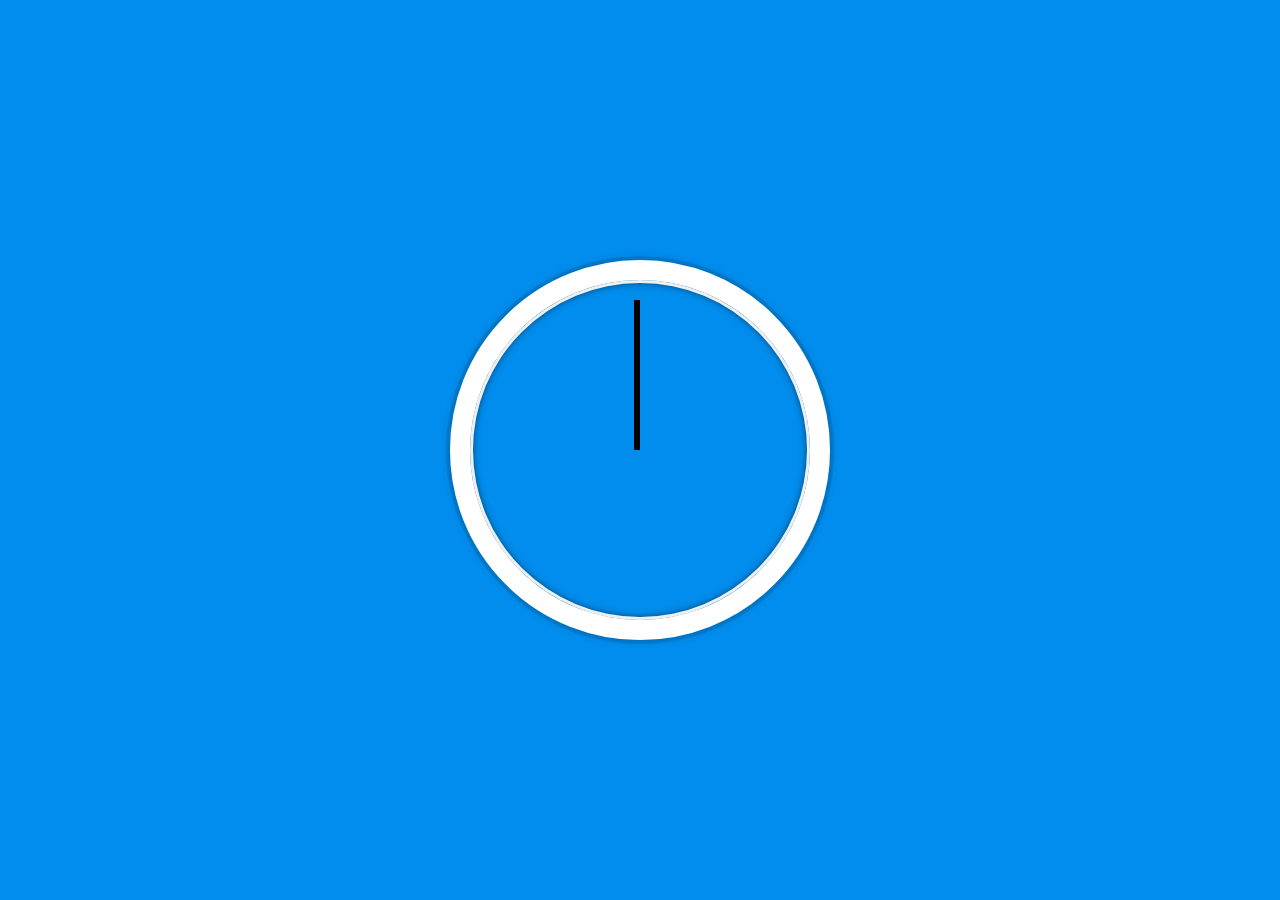
<file: clock/index.html>
<!DOCTYPE html>
<html lang="en">

<head>
  <meta charset="UTF-8">
  <title>JS + CSS Clock</title>
</head>

<body>


  <div class="clock">
    <div class="clock-face">
      <div class="hand hour-hand" id = "hour" style = "width: 40%; left: 10%;"></div>
      <div class="hand min-hand" id = "min"></div>
      <div class="hand second-hand" id="sec" style = "height: 3px"></div>
    </div>
  </div>


  <style>
    html {
      background: #018DED url(http://unsplash.it/1500/1000?image=881&blur=50);
      background-size: cover;
      font-family: 'helvetica neue';
      text-align: center;
      font-size: 10px;
    }

    body {
      margin: 0;
      font-size: 2rem;
      display: flex;
      flex: 1;
      min-height: 100vh;
      align-items: center;
    }

    .clock {
      width: 30rem;
      height: 30rem;
      border: 20px solid white;
      border-radius: 50%;
      margin: 50px auto;
      position: relative;
      padding: 2rem;
      box-shadow: 0 0 0 4px rgba(0, 0, 0, 0.1),
      inset 0 0 0 3px #EFEFEF,
      inset 0 0 10px black,
      0 0 10px rgba(0, 0, 0, 0.2);
    }

    .clock-face {
      position: relative;
      width: 100%;
      height: 100%;
      transform: translateY(-3px);
      /* account for the height of the clock hands */
      transform: rotate(90deg);
    }

    .hand {
      width: 50%;
      height: 6px;
      background: black;
      position: absolute;
      top: 50%;
      transform-origin: 100%;

    }
  </style>

  <script>


    const secondhand = document.getElementById("sec");
    const hourhand = document.getElementById("hour");
    const minhand = document.getElementById("min");

    setInterval(setDate, 1000);

    function setDate() {
      const now = new Date();

      //min
      const minutes = now.getMinutes();
      console.log(minutes + "min");
      const mindegrees = minutes * 6;
      console.log(mindegrees + "deg");
      minhand.style.transform = `rotate(${mindegrees}deg)`; 
      
      //sec
      const seconds = now.getSeconds();
      console.log(seconds + "sec");
      const degrees = seconds * 6;
      secondhand.style.transform = `rotate(${degrees}deg)`;

      //hour
      const hours = now.getHours();
      console.log(hours + "h");
      const hourdegrees = hours * 15;
      hourhand.style.transform = `rotate(${hourdegrees}deg)`;

    }
  </script>
</body>

</html>
</file>
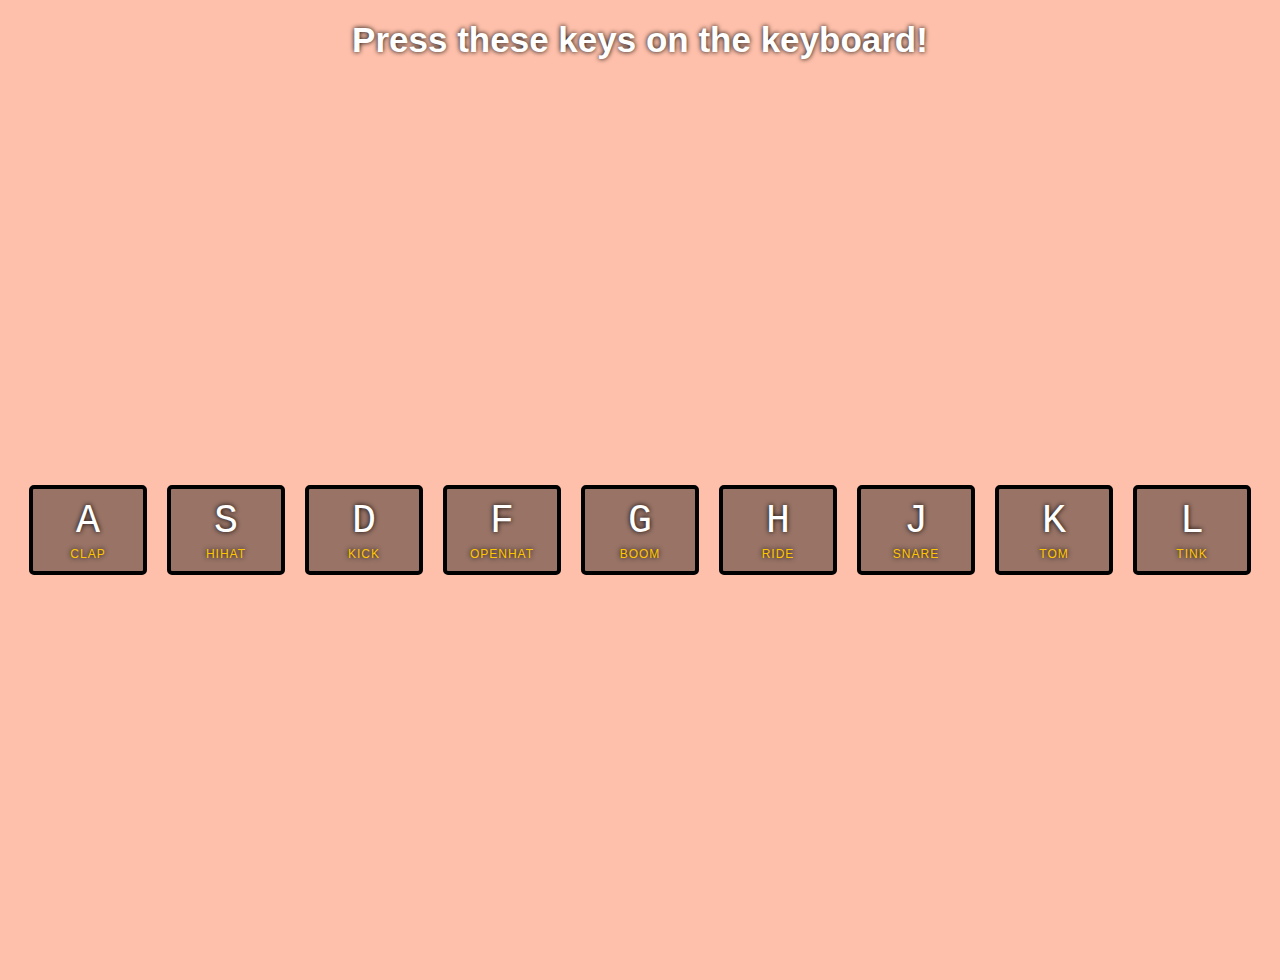
<file: drumkit/index.html>
<!DOCTYPE html>
<html lang="en">

<head>
  <meta charset="UTF-8">
  <title>JS Drum Kit</title>
  <link rel="stylesheet" href="style.css">
</head>

<body>

    <h1>Press these keys on the keyboard!</h1>
  <div class="keys">
    <div data-key="65" class="key">
      <kbd>A</kbd>
      <span class="sound">clap</span>
    </div>
    <div data-key="83" class="key">
      <kbd>S</kbd>
      <span class="sound">hihat</span>
    </div>
    <div data-key="68" class="key">
      <kbd>D</kbd>
      <span class="sound">kick</span>
    </div>
    <div data-key="70" class="key">
      <kbd>F</kbd>
      <span class="sound">openhat</span>
    </div>
    <div data-key="71" class="key">
      <kbd>G</kbd>
      <span class="sound">boom</span>
    </div>
    <div data-key="72" class="key">
      <kbd>H</kbd>
      <span class="sound">ride</span>
    </div>
    <div data-key="74" class="key">
      <kbd>J</kbd>
      <span class="sound">snare</span>
    </div>
    <div data-key="75" class="key">
      <kbd>K</kbd>
      <span class="sound">tom</span>
    </div>
    <div data-key="76" class="key">
      <kbd>L</kbd>
      <span class="sound">tink</span>
    </div>
  </div>

  <audio data-key="65" src="sounds/clap.wav"></audio>
  <audio data-key="83" src="sounds/hihat.wav"></audio>
  <audio data-key="68" src="sounds/kick.wav"></audio>
  <audio data-key="70" src="sounds/openhat.wav"></audio>
  <audio data-key="71" src="sounds/boom.wav"></audio>
  <audio data-key="72" src="sounds/ride.wav"></audio>
  <audio data-key="74" src="sounds/snare.wav"></audio>
  <audio data-key="75" src="sounds/tom.wav"></audio>
  <audio data-key="76" src="sounds/tink.wav"></audio>

  <script>

    //när en tangent trycks ska något hända
    window.addEventListener("keydown", function (event) {
      //hämta ljudet till den tangenten som trycks samt ytan till tangenten
      const audio = document.querySelector(`audio[data-key="${event.keyCode}"]`);
      const key = document.querySelector(`.key[data-key="${event.keyCode}"]`); //tar allt i klassen key
      if (!audio) {      //Om det ej är en audio kopplad till tangenten
        console.log("ingen audio kopplad");
        return;
      } else {    //annars så spela + lägg till playing klassen
        audio.currentTime = 0;
        audio.play();
        key.classList.add("playing");
      }
      console.log(audio);
    });


    //ta bort playing klassen från knappen 
    function removeTransition(e) {
      if (e.propertyName !== "transform") {
        return;
      }
      this.classList.remove("playing");
      console.log(e.propertyName);
      console.log("tar bort playing");
    }

    //array med alla tangenter 
    const keys = document.querySelectorAll(".key");

//går igenom arrayen och tar bort "transition" på alla
  keys.forEach(key =>
        key.addEventListener(
          'transitionend',
          (event) => removeTransition.call(key, event)
        ));

  </script>


</body>

</html>
</file>
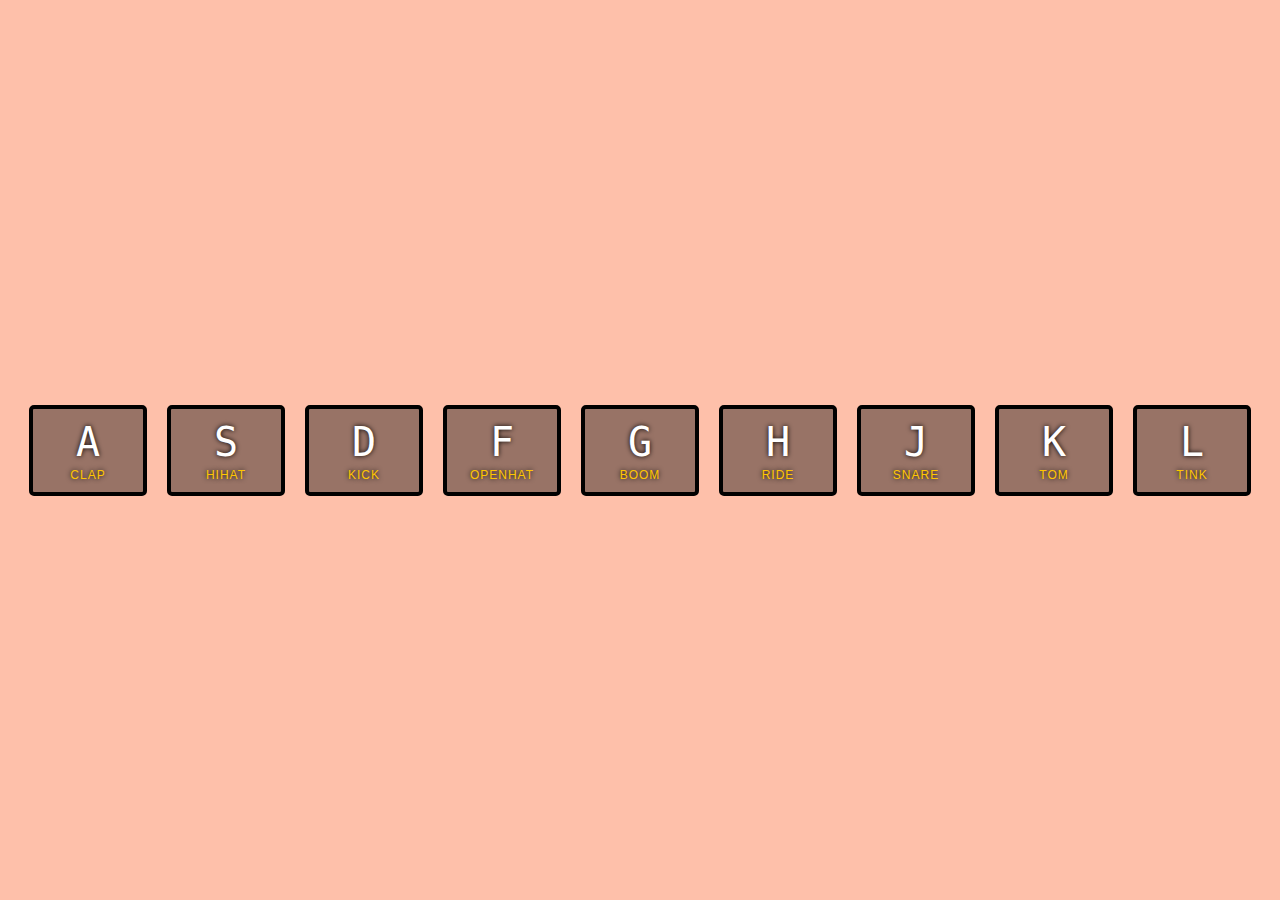
<file: index-START.html>
<!DOCTYPE html>
<html lang="en">

<head>
  <meta charset="UTF-8">
  <title>JS Drum Kit</title>
  <link rel="stylesheet" href="style.css">
</head>

<body>


  <div class="keys">
    <div data-key="65" class="key">
      <kbd>A</kbd>
      <span class="sound">clap</span>
    </div>
    <div data-key="83" class="key">
      <kbd>S</kbd>
      <span class="sound">hihat</span>
    </div>
    <div data-key="68" class="key">
      <kbd>D</kbd>
      <span class="sound">kick</span>
    </div>
    <div data-key="70" class="key">
      <kbd>F</kbd>
      <span class="sound">openhat</span>
    </div>
    <div data-key="71" class="key">
      <kbd>G</kbd>
      <span class="sound">boom</span>
    </div>
    <div data-key="72" class="key">
      <kbd>H</kbd>
      <span class="sound">ride</span>
    </div>
    <div data-key="74" class="key">
      <kbd>J</kbd>
      <span class="sound">snare</span>
    </div>
    <div data-key="75" class="key">
      <kbd>K</kbd>
      <span class="sound">tom</span>
    </div>
    <div data-key="76" class="key">
      <kbd>L</kbd>
      <span class="sound">tink</span>
    </div>
  </div>

  <audio data-key="65" src="sounds/clap.wav"></audio>
  <audio data-key="83" src="sounds/hihat.wav"></audio>
  <audio data-key="68" src="sounds/kick.wav"></audio>
  <audio data-key="70" src="sounds/openhat.wav"></audio>
  <audio data-key="71" src="sounds/boom.wav"></audio>
  <audio data-key="72" src="sounds/ride.wav"></audio>
  <audio data-key="74" src="sounds/snare.wav"></audio>
  <audio data-key="75" src="sounds/tom.wav"></audio>
  <audio data-key="76" src="sounds/tink.wav"></audio>

  <script>

    //när en tangent trycks ska något hända
    window.addEventListener("keydown", function (event) {
      //hämta ljudet till den tangenten som trycks samt ytan till tangenten
      const audio = document.querySelector(`audio[data-key="${event.keyCode}"]`);
      const key = document.querySelector(`.key[data-key="${event.keyCode}"]`); //tar allt i klassen key
      if (!audio) {      //Om det ej är en audio kopplad till tangenten
        console.log("ingen audio kopplad");
        return;
      } else {    //annars så spela + lägg till playing klassen
        audio.currentTime = 0;
        audio.play();
        key.classList.add("playing");
      }
      console.log(audio);
    });


    //ta bort playing klassen från knappen 
    function removeTransition(e) {
      if (e.propertyName !== "transform") {
        return;
      }
      this.classList.remove("playing");
      console.log(e.propertyName);
      console.log("tar bort playing");
    }

    //array med alla tangenter 
    const keys = document.querySelectorAll(".key");

//går igenom arrayen och tar bort "transition" på alla
  keys.forEach(key =>
        key.addEventListener(
          'transitionend',
          (event) => removeTransition.call(key, event)
        ));

  </script>


</body>

</html>
</file>
<file: drumkit/style.css>
html {
  font-size: 10px;
  background-color:#fec0aa;
  background-size: cover;
}
body,html {
  margin: 0;
  padding: 0;
  font-family: sans-serif;
}

h1 {
  display: flex;
  text-align: center;
  justify-content: center;
  margin: 1rem;
  font-size: 3.5rem;
  padding: 1rem .5rem;
  color: white;
  text-shadow: 0 0 .5rem black;
}


.keys {
  display: flex;
  flex: 1;
  min-height: 100vh;
  align-items: center;
  justify-content: center;
}

.key {
  border: .4rem solid black;
  border-radius: .5rem;
  margin: 1rem;
  font-size: 1.5rem;
  padding: 1rem .5rem;
  transition: all .07s ease;
  width: 10rem;
  text-align: center;
  color: white;
  background: rgba(0,0,0,0.4);
  text-shadow: 0 0 .5rem black;
}

.playing {
  transform: scale(1.1);
  border-color: blue;
}

kbd {
  display: block;
  font-size: 4rem;
}

.sound {
  font-size: 1.2rem;
  text-transform: uppercase;
  letter-spacing: .1rem;
  color: #ffc600;
}
</file>
<file: style.css>
html {
  font-size: 10px;
  background-color:#fec0aa;
  background-size: cover;
}
body,html {
  margin: 0;
  padding: 0;
  font-family: sans-serif;
}

.keys {
  display: flex;
  flex: 1;
  min-height: 100vh;
  align-items: center;
  justify-content: center;
}

.key {
  border: .4rem solid black;
  border-radius: .5rem;
  margin: 1rem;
  font-size: 1.5rem;
  padding: 1rem .5rem;
  transition: all .07s ease;
  width: 10rem;
  text-align: center;
  color: white;
  background: rgba(0,0,0,0.4);
  text-shadow: 0 0 .5rem black;
}

.playing {
  transform: scale(1.1);
  border-color: blue;
}

kbd {
  display: block;
  font-size: 4rem;
}

.sound {
  font-size: 1.2rem;
  text-transform: uppercase;
  letter-spacing: .1rem;
  color: #ffc600;
}
</file>
